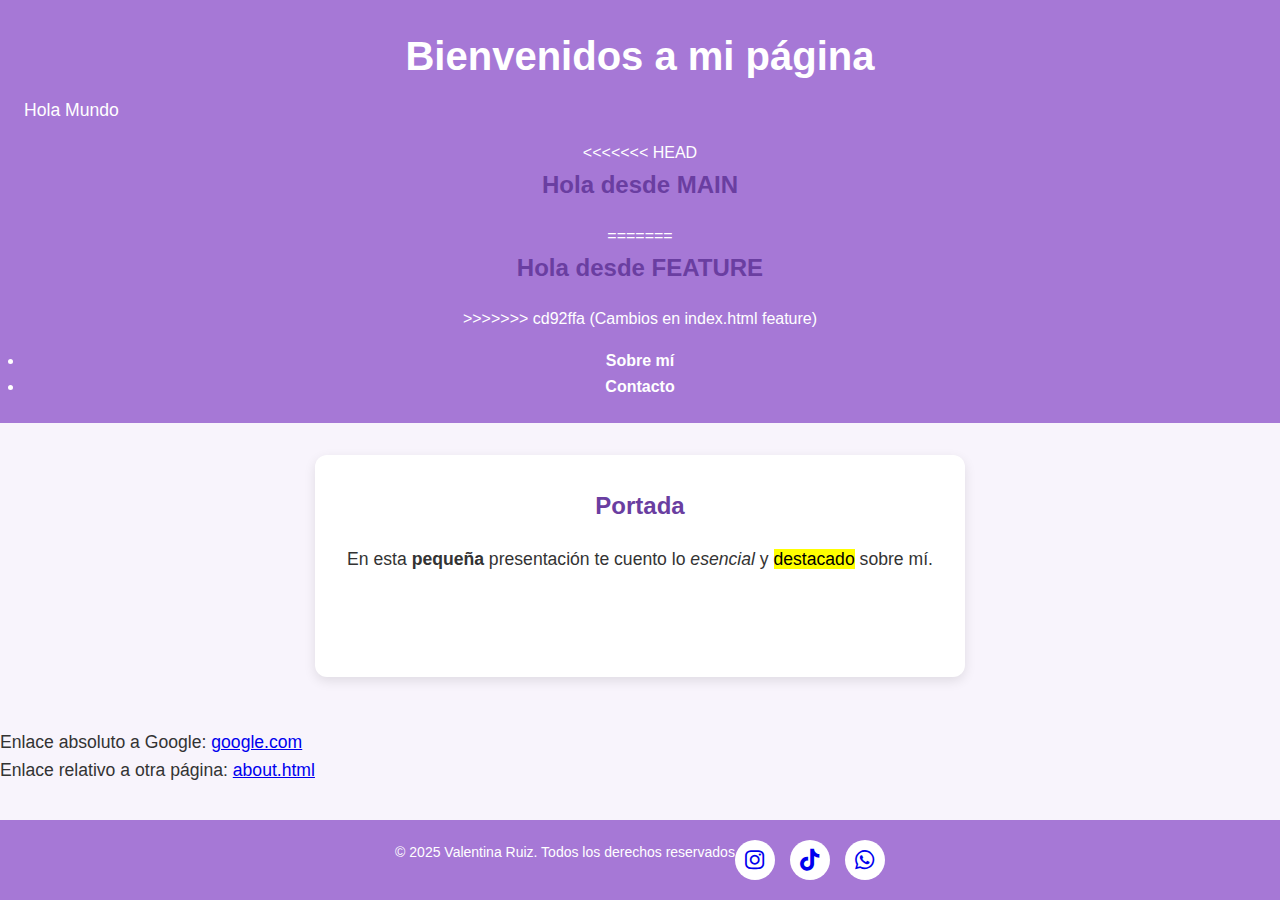
<file: index.html>
<!DOCTYPE html>
<html lang="es">
<head>
  <meta charset="UTF-8">
  <link rel="stylesheet" href="style.css">
<link rel="stylesheet" href="https://cdnjs.cloudflare.com/ajax/libs/font-awesome/6.5.0/css/all.min.css">

  <title>Mi Página - Inicio</title>
</head>
<body>
  <header>
    <h1>Bienvenidos a mi página</h1>
    <p>Hola Mundo</p>
<<<<<<< HEAD
    <h2>Hola desde MAIN</h2>
=======
    <h2>Hola desde FEATURE</h2>
>>>>>>> cd92ffa (Cambios en index.html feature)

    <nav>
      <ul>
        <li><a href="about.html">Sobre mí</a></li>
        <li><a href="contact.html">Contacto</a></li>
      </ul>
    </nav>
  </header>

  <main>
    <section>
      <h2>Portada</h2>
      <p>En esta <strong>pequeña</strong> presentación te cuento lo <em>esencial</em> y <mark>destacado</mark> sobre mí.</p>
    </section>
  </main>
  <section> <h3></h3> <p> Enlace absoluto a Google: <a href="https://www.google.com" target="_blank" rel="noopener">google.com</a><br /> Enlace relativo a otra página: <a href="about.html">about.html</a> </p> </section>
  <footer>
    <p>&copy; 2025 Valentina Ruiz. Todos los derechos reservados</p>
     <div class="social-footer">
    <a href="https://www.instagram.com/v.r_58/" target="_blank"><i class="fab fa-instagram"></i></a>
    <a href="https://www.tiktok.com/@v.r_58" target="_blank"><i class="fab fa-tiktok"></i></a>
    <a href="https://wa.me/573052428880" target="_blank"><i class="fab fa-whatsapp"></i></a>
  </div>
</footer>
</body>
</html>
</file>
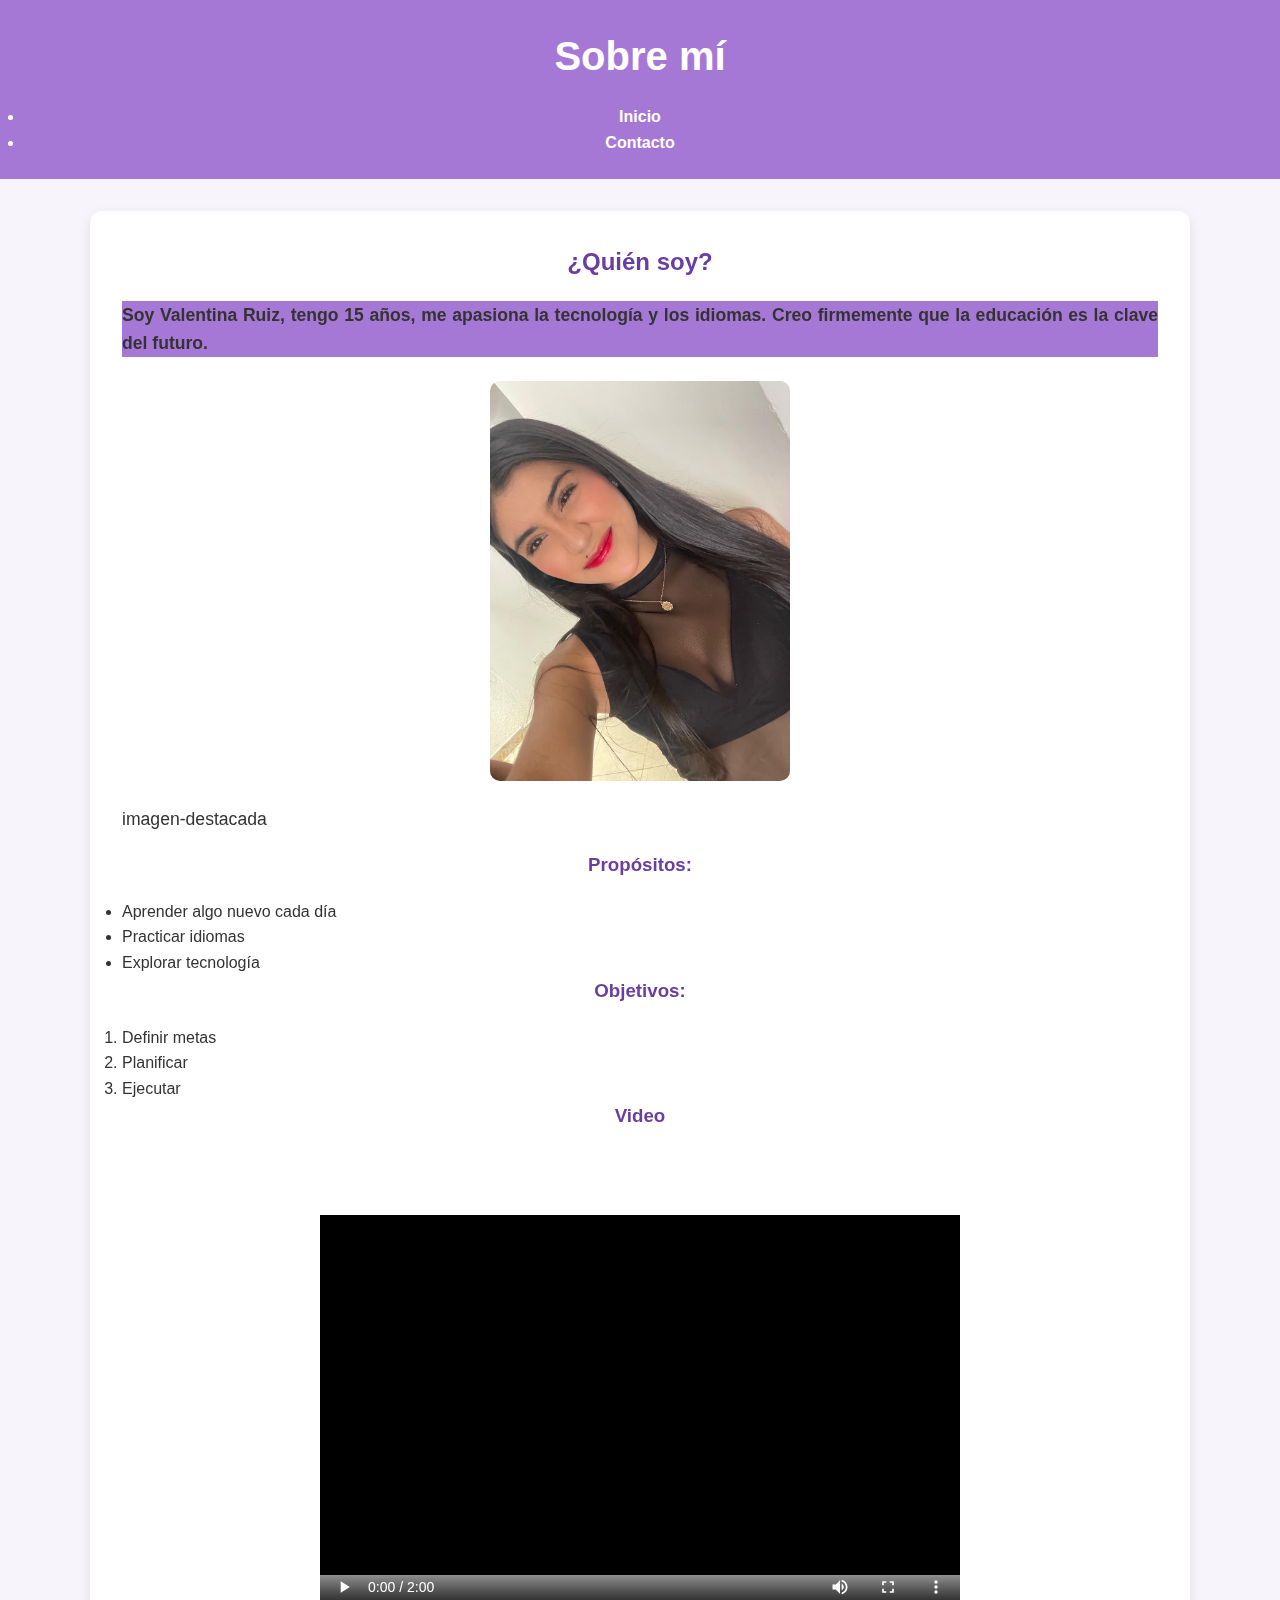
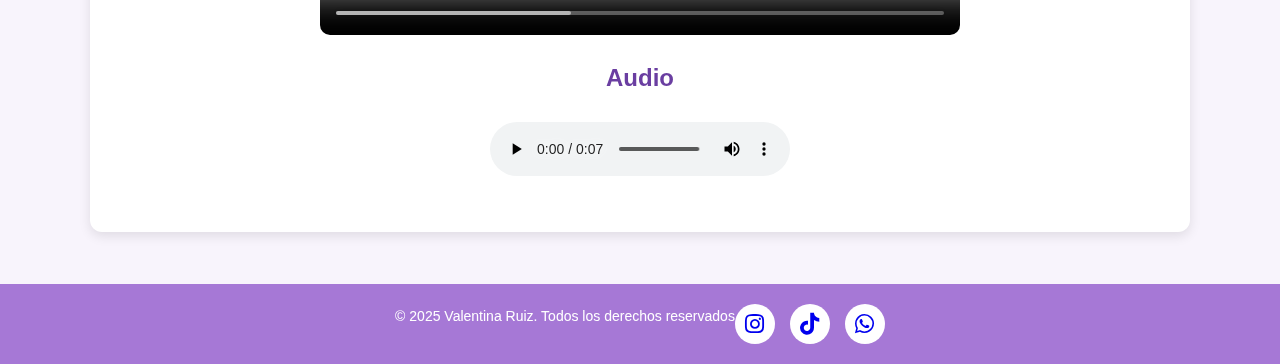
<file: about.html>
<!DOCTYPE html>
<html lang="es">
<head>
  <meta charset="UTF-8">
   <link rel="stylesheet" href="style.css">
   <link rel="stylesheet" href="https://cdnjs.cloudflare.com/ajax/libs/font-awesome/6.5.0/css/all.min.css">
  <title>Sobre mí</title>
</head>
<body>
  <header>
    <h1>Sobre mí</h1>
    <nav>
      <ul>
        <li><a href="index.html">Inicio</a></li>
        <li><a href="contact.html">Contacto</a></li>
      </ul>
    </nav>
  </header>

  <main>
    <section>
      <div>
      <h2>¿Quién soy?</h2>
      <p class="destacado">Soy Valentina Ruiz, tengo 15 años, me apasiona la tecnología y los idiomas. Creo firmemente que la educación es la clave del futuro.</p>
      </div>
      <img src="./valentina.jpeg" alt="Foto de Valentina Ruiz" width="300">
      <p>imagen-destacada</p>
    </section>
  <section> <h3>Propósitos:</h3> <ul> <li>Aprender algo nuevo cada día</li> <li>Practicar idiomas</li> <li>Explorar tecnología</li> </ul> <h3>Objetivos:</h3> <ol> <li>Definir metas</li> <li>Planificar</li> <li>Ejecutar</li> </ol> </section>

   <section> <h3>Video</h3> <video src="./ssvid.net--Carla-Morrison-Valentina-letra_v720P.mp4" controls preload="auto" width="640" height="480"> Tu navegador no soporta el elemento <code>video</code>. </video> </section>

    <section>
      <h2>Audio</h2>
      <audio src="audio.mp3" controls autoplay loop>
        Tu navegador no soporta el elemento <code>audio</code>.
      </audio>
    </section>
  </main>

  <footer>
    <p>&copy; 2025 Valentina Ruiz. Todos los derechos reservados</p>
   <div class="social-footer">
    <a href="https://www.instagram.com/v.r_58/" target="_blank"><i class="fab fa-instagram"></i></a>
    <a href="https://www.tiktok.com/@v.r_58" target="_blank"><i class="fab fa-tiktok"></i></a>
    <a href="https://wa.me/573052428880" target="_blank"><i class="fab fa-whatsapp"></i></a>
  </div>
  </footer>
</body>
</html>
</file>
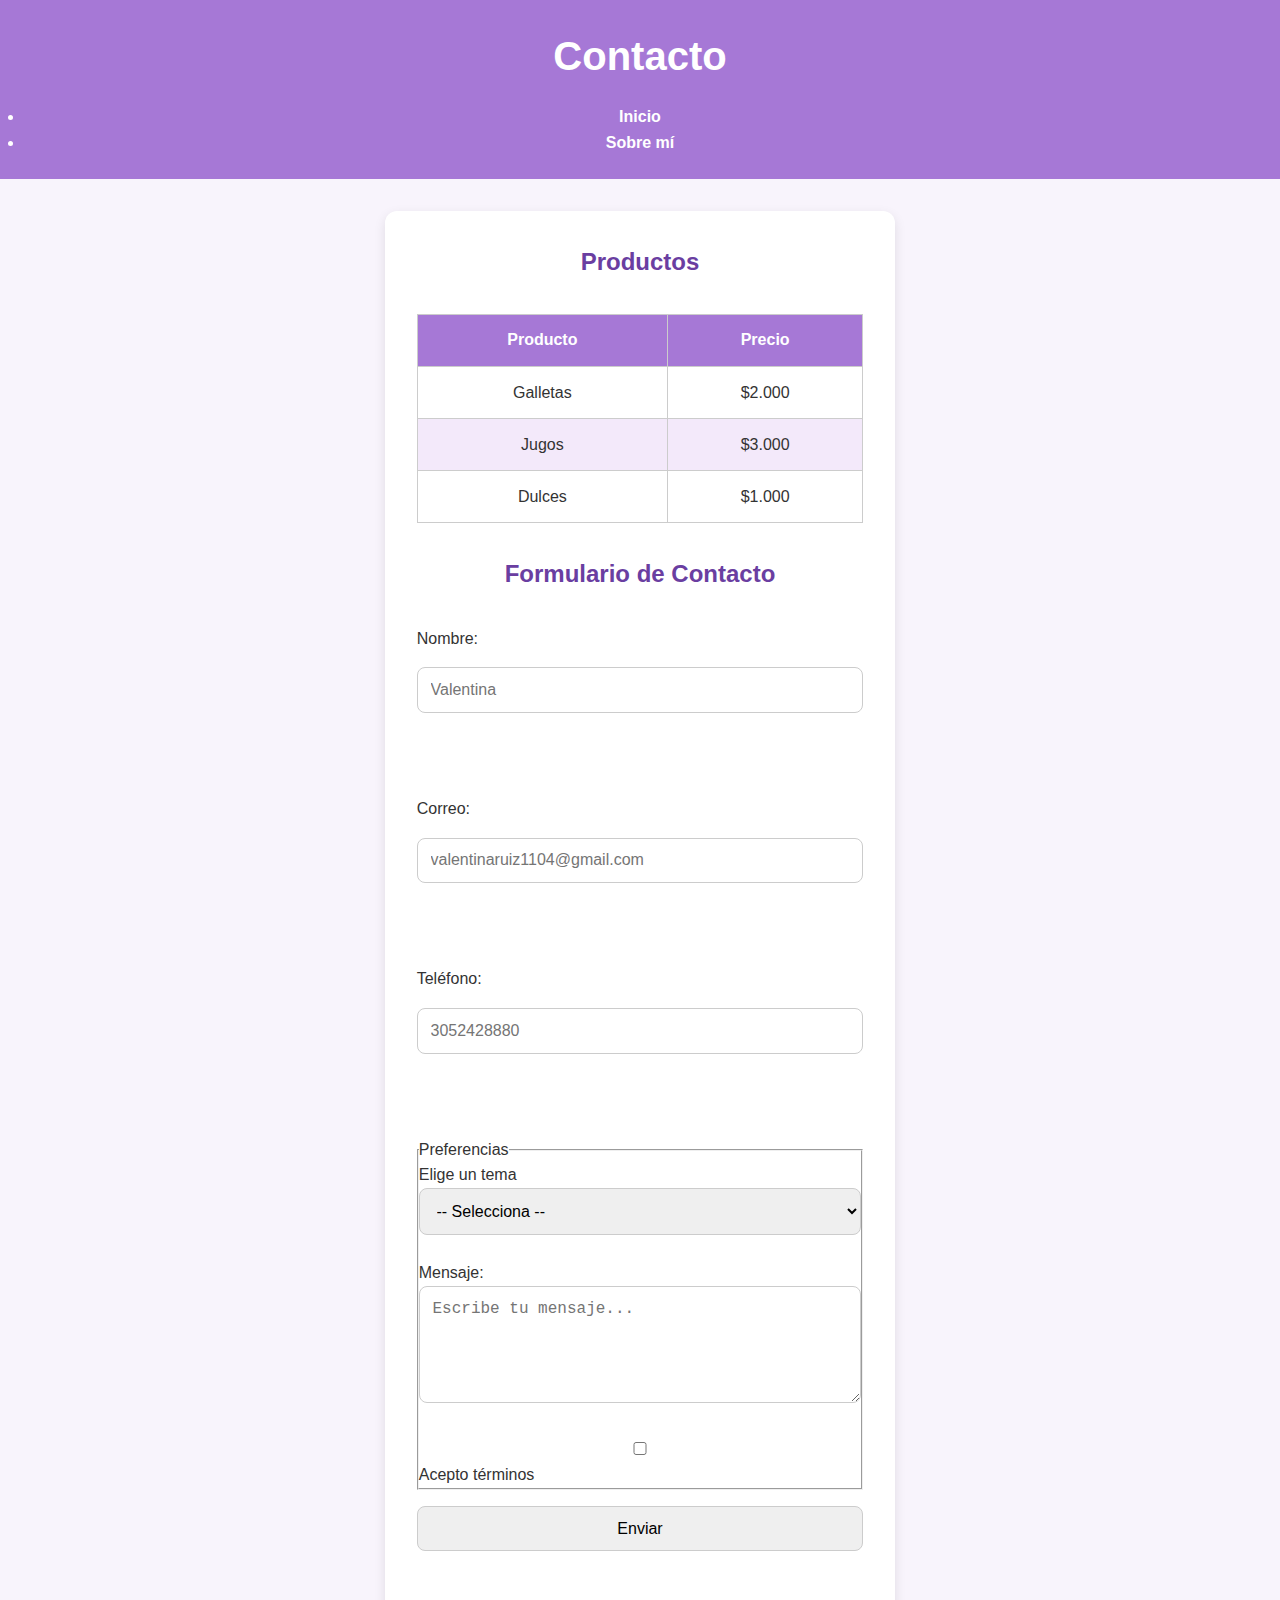
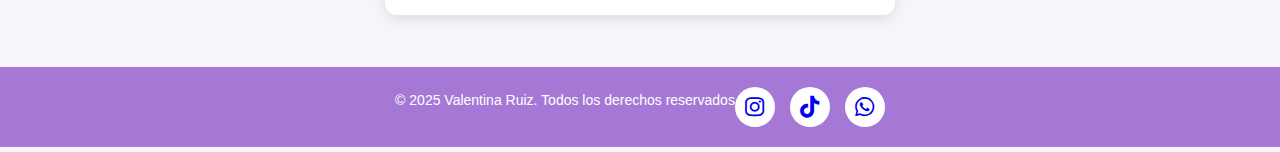
<file: contact.html>
<!DOCTYPE html>
<html lang="es">
<head>
  <meta charset="UTF-8">
  <link rel="stylesheet" href="style.css">
  <link rel="stylesheet" href="https://cdnjs.cloudflare.com/ajax/libs/font-awesome/6.5.0/css/all.min.css">
  <title>Contacto</title>
</head>
<body>
  <header>
    <h1>Contacto</h1>
    <nav>
      <ul>
        <li><a href="index.html">Inicio</a></li>
        <li><a href="about.html">Sobre mí</a></li>
      </ul>
    </nav>
  </header>

  <main>
    <section>
      <h2>Productos</h2>
      <table border="1">
        <thead>
          <tr>
            <th>Producto</th>
            <th>Precio</th>
          </tr>
        </thead>
        <tbody>
          <tr>
            <td>Galletas</td>
            <td>$2.000</td>
          </tr>
          <tr>
            <td>Jugos</td>
            <td>$3.000</td>
          </tr>
          <tr>
            <td>Dulces</td>
            <td>$1.000</td>
          </tr>
        </tbody>
      </table>
    </section>

    <section>
      <h2>Formulario de Contacto</h2>
      <form>
        <label for="nombre">Nombre:</label>
        <input type="text" id="nombre" name="nombre" placeholder="Valentina" required><br><br>

        <label for="email">Correo:</label>
        <input type="email" id="email" name="email" placeholder="valentinaruiz1104@gmail.com" required><br><br>

        <label for="telefono">Teléfono:</label>
        <input type="tel" id="telefono" name="telefono" placeholder="3052428880" pattern="[0-9]{10}" required><br><br>
        <fieldset> <legend>Preferencias</legend> <label for="tema">Elige un tema</label><br /> <select id="tema" name="tema" required> <option value="">-- Selecciona --</option> <option value="tecnologia">Tecnología</option> <option value="idiomas">Idiomas</option> <option value="educacion">Educación</option> </select><br /><br /> 

        <label for="mensaje">Mensaje:</label><br>
        <textarea id="mensaje" name="mensaje" rows="5" cols="40" placeholder="Escribe tu mensaje..." required></textarea><br><br>
        <label> <input type="checkbox" name="terminos" required /> Acepto términos </label> </fieldset>
        <input type="submit" value="Enviar">
      </form>
    </section>
  </main>

  <footer>
    <p>&copy; 2025 Valentina Ruiz. Todos los derechos reservados</p>
   <div class="social-footer">
    <a href="https://www.instagram.com/v.r_58/" target="_blank"><i class="fab fa-instagram"></i></a>
    <a href="https://www.tiktok.com/@v.r_58" target="_blank"><i class="fab fa-tiktok"></i></a>
    <a href="https://wa.me/573052428880" target="_blank"><i class="fab fa-whatsapp"></i></a>
  </div>
</footer>
</body>
</html>
</file>
<file: style.css>
/* ===== Reset básico ===== */
* {
  margin: 0;
  padding: 0;
  box-sizing: border-box;
}

body {
  font-family: "Segoe UI", Tahoma, Geneva, Verdana, sans-serif;
  background: #f8f4fc; /* lila muy clarito */
  color: #333;
  line-height: 1.6;
  display: flex;
  flex-direction: column;
  min-height: 100vh;
}

/* ===== Encabezado ===== */
header {
  background: #a678d6; /* lila fuerte */
  color: white;
  padding: 1.5rem;
  text-align: center;
}

header h1 {
  font-size: 2.5rem;
  margin-bottom: 0.5rem;
}

nav {
  margin-top: 1rem;
}

nav a {
  color: white;
  text-decoration: none;
  margin: 0 1rem;
  font-weight: bold;
  transition: color 0.3s ease;
}

nav a:hover {
  color: #ffe9ff; /* lila clarito al pasar */
}

/* ===== Contenido principal ===== */
main {
  flex: 1;
  max-width: 1100px;
  margin: 2rem auto;
  padding: 2rem;
  background: white;
  border-radius: 12px;
  box-shadow: 0px 4px 12px rgba(0,0,0,0.1);
}

/* Títulos */
h2, h3 {
  text-align: center;
  margin-bottom: 1.2rem;
  color: #6a3ea1;
}

/* Párrafos */
p {
  text-align: justify;
  margin-bottom: 1rem;
  font-size: 1.1rem;
}

/* Imágenes y videos */
img, video, audio {
  display: block;
  margin: 1.5rem auto;
  max-width: 100%;
  border-radius: 10px;
}

/* ===== Tablas ===== */
table {
  width: 100%;
  border-collapse: collapse;
  margin: 2rem 0;
}

table th, table td {
  padding: 0.8rem;
  text-align: center;
  border: 1px solid #ccc;
}

table th {
  background: #a678d6;
  color: white;
}

table tr:nth-child(even) {
  background: #f3e9fa;
}

/* ===== Formularios ===== */
form {
  display: grid;
  gap: 1rem;
  max-width: 600px;
  margin: 2rem auto;
}

input, textarea, select, button {
  padding: 0.8rem;
  border: 1px solid #ccc;
  border-radius: 8px;
  font-size: 1rem;
  width: 100%;
}

button {
  background: #a678d6;
  color: white;
  font-weight: bold;
  cursor: pointer;
  transition: background 0.3s ease;
}

button:hover {
  background: #6a3ea1;
}

/* ===== Pie de página ===== */
footer {
  background: #a678d6;
  color: white;
  text-align: center;
  padding: 1rem;
  margin-top: auto;
  display: flex;
  justify-content: center;
  align-items: center;
  
}
footer {
  background-color: #a678d6;
  color: white;
  text-align: center;
  padding: 20px 10px;
  margin-top: 20px;
}

footer p {
  margin-bottom: 15px;
  font-size: 14px;
}

/* Redes sociales en el footer */
.social-footer {
  display: flex;
  justify-content: center;
  gap: 15px;
}

.social-footer a {
  width: 40px;
  height: 40px;
  background: white;
  font-size: 22px;
  display: flex;
  justify-content: center;
  align-items: center;
  border-radius: 50%;
  text-decoration: none;
  transition: transform 0.3s ease, background 0.3s ease, color 0.3s ease;
}

/* Instagram */
.social-footer a.instagram {
  color: #E4405F;
}

/* TikTok */
.social-footer a.tiktok {
  color: #010101;
}

/* WhatsApp */
.social-footer a.whatsapp {
  color: #25D366;
}

/* Hover */
.social-footer a:hover {
  transform: scale(1.2);
  background: #f3e9fa;
}
.destacado {
  font-weight: bold;
  background-color: #a678d6;
}
</file>
